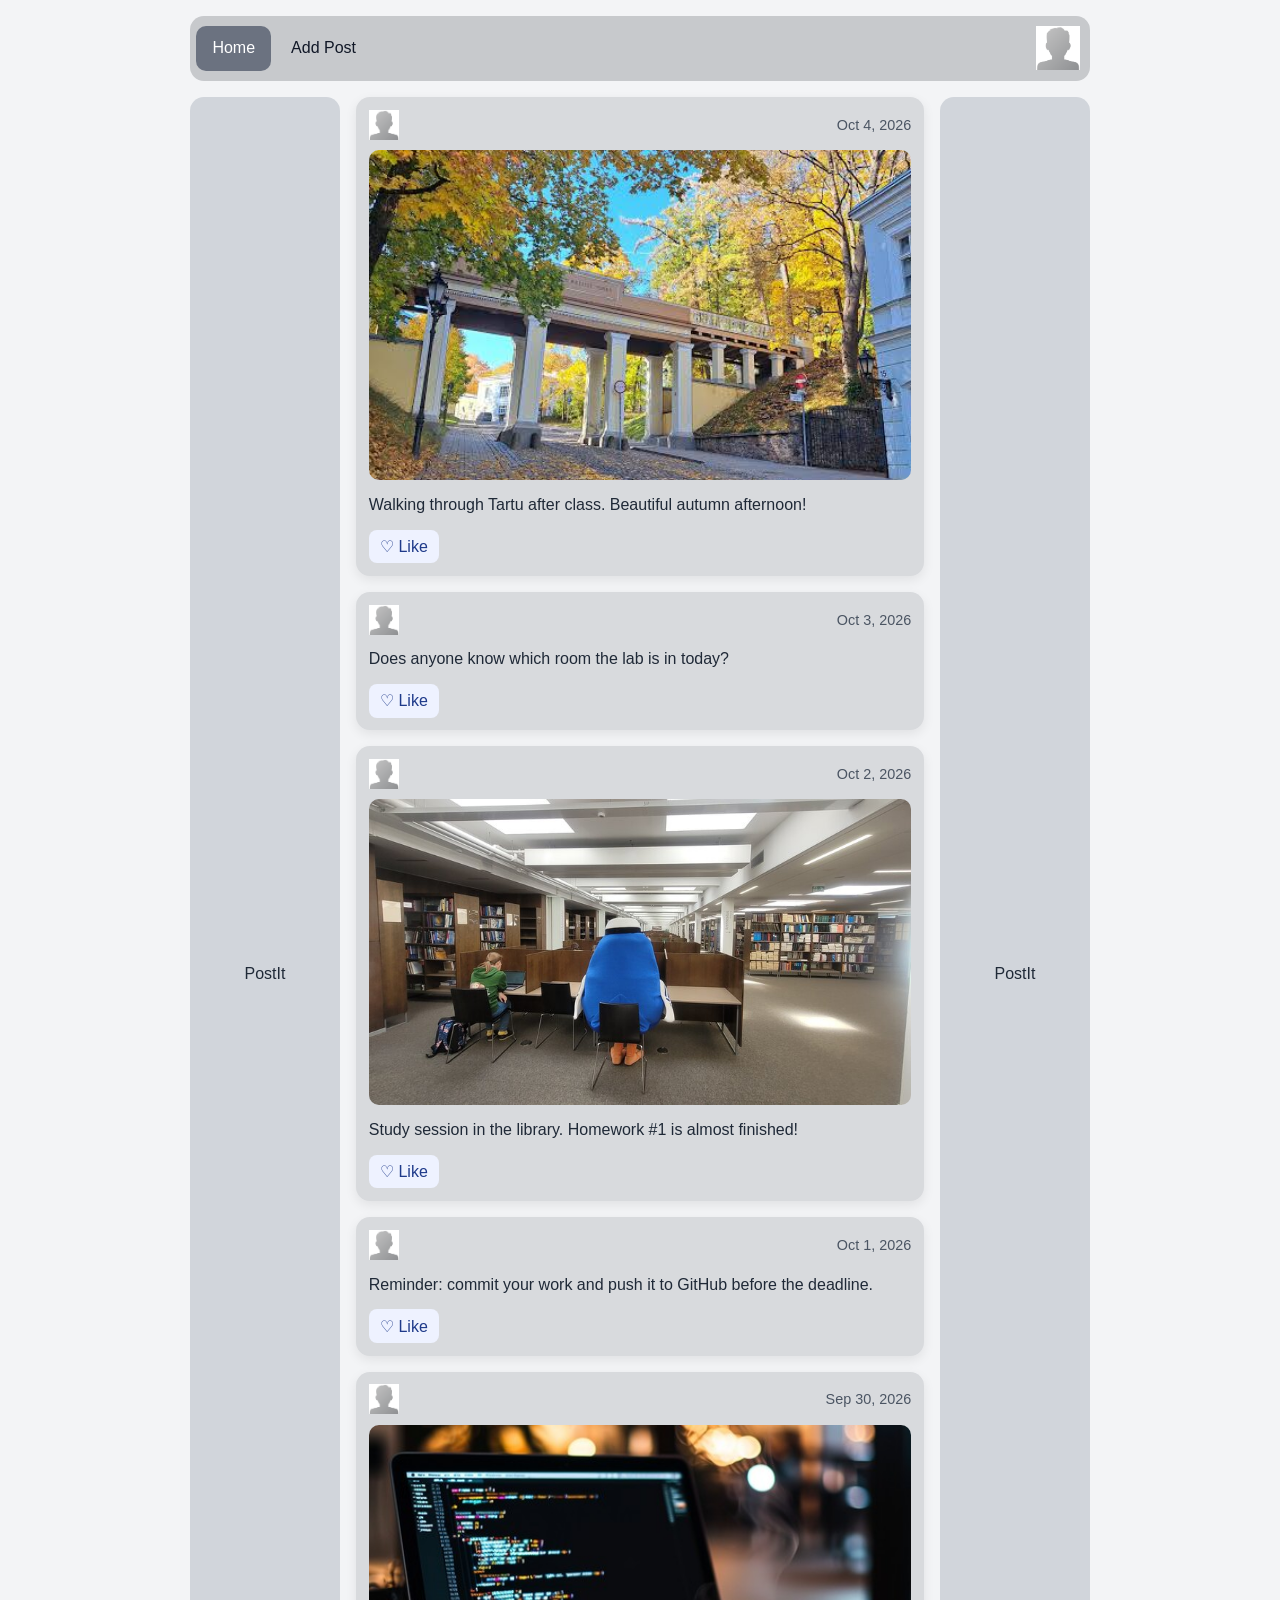
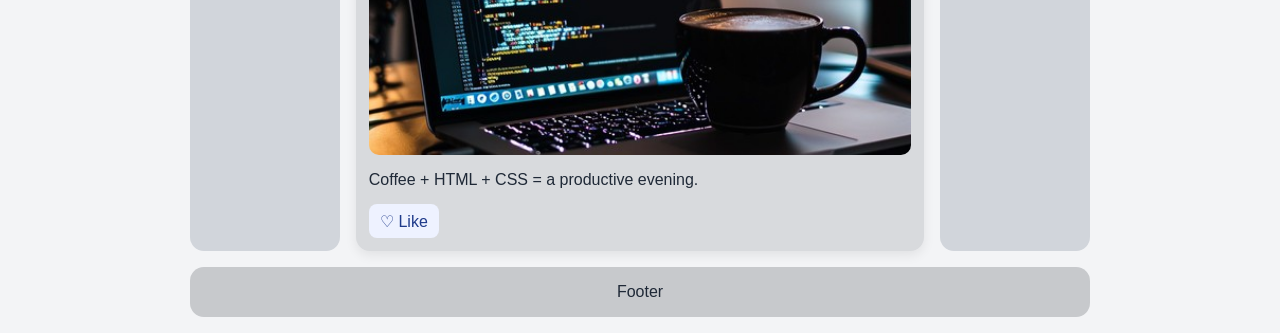
<file: index.html>
<!DOCTYPE html>
<html lang="en">
<head>
  <meta charset="UTF-8">
  <meta name="viewport" content="width=device-width, initial-scale=1.0">
  <!--muudab lehe sobivaks ka telefoniekraanile -->
  <title>PostIt - Home</title>
  <link rel="stylesheet" href="styles.css">
  <!--ühendab html faili css failiga -->
</head>
<body>
  
  <header class="site-header">
    <nav class="main-nav" aria-label="Main navigation">
      <a href="index.html" aria-current="page">Home</a>
      <a href="addPost.html">Add Post</a>
      <!-- viitab addPost.html lehele-->
      <a class="profile-link" href="login.html" aria-label="Open login page">
        <!-- viitab  login.html lehele-->
        <img src="images/avatar.jpg" alt="Profile">
        <!--img näitab pilti, src näitab asukohta kus see asub, alt on pildi kirjeldusm kui seda ei saa laadida -->
      </a>
    </nav>
  </header>

  <main class="page-shell">
    <section class="feed-layout" aria-label="Post feed">
      <!-- siin asuvad postitused ja küljepaneelid-->
      <aside class="side-panel left-panel">
        <!-- aside sisaldab lisainfot-->
        <p>PostIt</p>
      </aside>

      <section class="posts" aria-label="All posts">
        <article class="post">
          <header>
            <img class="mini-avatar" src="images/avatar.jpg" alt="User avatar">
                      <!-- kasutaja profiilipilt -->
            <time datetime="2026-10-04">Oct 4, 2026</time>
            <!-- näitab kuupäeva, datetime annab kuupäeva õiges vormis-->
          </header>
          <img class="post-photo" src="images/tartu.jpg" alt="Picture of autumn Tartu">
          <!-- postituse juurde kuuluv pilt-->
          <p>Walking through Tartu after class. Beautiful autumn afternoon!</p>
  
          <button class="like-button" type="button" aria-label="Like this post">♡ Like</button>
                    <!-- "like" nupp, type="button" tähendab et nupp ei saada vormi-->

        </article>

        <article class="post">
          <!--teine postitus-->
          <header>
            <img class="mini-avatar" src="images/avatar.jpg" alt="User avatar">
            <time datetime="2026-10-03">Oct 3, 2026</time>
          </header>
          <p>Does anyone know which room the lab is in today?</p>
          <button class="like-button" type="button" aria-label="Like this post">♡ Like</button>
        </article>

        <article class="post">
          <!--kolmas postitus-->
          <header>
            <img class="mini-avatar" src="images/avatar.jpg" alt="User avatar">
            <time datetime="2026-10-02">Oct 2, 2026</time>
          </header>
          <img class="post-photo" src="images/study.jpg" alt="Picture of studying in a library">
          <p>Study session in the library. Homework #1 is almost finished!</p>
          <button class="like-button" type="button" aria-label="Like this post">♡ Like</button>
        </article>

        <article class="post">
          <!--neljas postitus-->
          <header>
            <img class="mini-avatar" src="images/avatar.jpg" alt="User avatar">
            <time datetime="2026-10-01">Oct 1, 2026</time>
          </header>
          <p>Reminder: commit your work and push it to GitHub before the deadline.</p>
          <button class="like-button" type="button" aria-label="Like this post">♡ Like</button>
        </article>

        <article class="post">
                    <!--viies postitus-->
          <header>
            <img class="mini-avatar" src="images/avatar.jpg" alt="User avatar">
            <time datetime="2026-09-30">Sep 30, 2026</time>
          </header>
          <img class="post-photo" src="images/coffee.jpg" alt="Picture of a coffee cup and laptop">
          <p>Coffee + HTML + CSS = a productive evening.</p>
          <button class="like-button" type="button" aria-label="Like this post">♡ Like</button>
        </article>
      </section>

      <aside class="side-panel right-panel">
                  <!--parem külgpaneel-->

        <p>PostIt</p>
      </aside>
    </section>
  </main>

  <footer class="site-footer">
    <p>Footer</p>
  </footer>
</body>
</html>
</file>
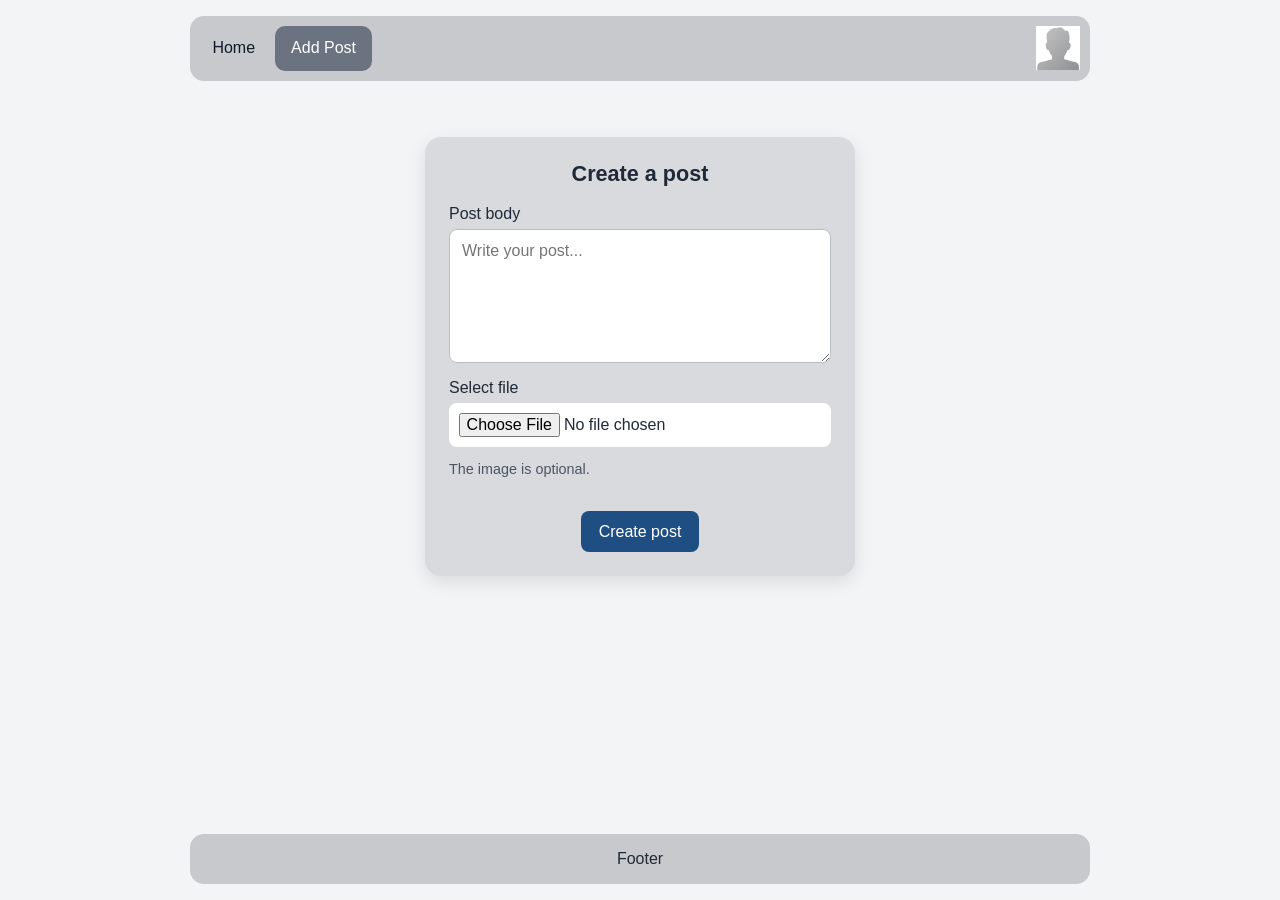
<file: addPost.html>
<!DOCTYPE html>
<html lang="en">
<head>
  <meta charset="UTF-8">
  
  <!-- leht sobivaks ka telole, üldiselt ka skaleeruv, kui brauseri suurust muudad -->
  <meta name="viewport" content="width=device-width, initial-scale=1.0">
  <title>PostIt - Add Post</title>

  <!-- ühendab addposti faili styles.css failiga -->
  <link rel="stylesheet" href="styles.css">
</head>
<body>
  
  <!-- lehe header; navigatsiooniriba; avalehele viimise nupp; add posti nupp (aria current
  näitab, et leht hetkel aktiivne); profiilipildi nupp kust läheb login lehele; profiilipilt -->
  <header class="site-header">
    <nav class="main-nav" aria-label="Main navigation">
      <a href="index.html">Home</a>
      <a href="addPost.html" aria-current="page">Add Post</a>
      <a class="profile-link" href="login.html" aria-label="Open login page">
        <img src="images/avatar.jpg" alt="Profile">
      </a>
    </nav>
  </header>

  <!-- uue postituse tegemise ala ja selle pealkiri -->
  <main class="page-shell centered-page">
    <section class="form-card" aria-labelledby="add-post-title">
      <h1 id="add-post-title">Create a post</h1>

      <!-- pärast vormi saatmist tagasi index.htmli; teksti sisestamise väli ja pealkiri;
      tekstikasti suurus, algne tekst sees ja required tähendab, et väli peab täidetud olema-->
      <form action="index.html" method="get">
        <label class="form-field">
          <span>Post body</span>
          <textarea name="postBody" rows="6" placeholder="Write your post..." required></textarea>
        </label>

        <!-- faili/pildi valimise väli; tekst selle sees; type="file" laseb
        kasutajal faili valida ning accept=image lubab valida pildifaile -->
        <label class="form-field">
          <span>Select file</span>
          <input type="file" name="postImage" accept="image/*">
        </label>

        <!-- selgitab, et pilt ei ole kohustuslik -->
        <p class="form-note">The image is optional.</p>

        <!-- nupu sektsioon; type="submit" pmst peaks ss postituse üles laadima, praegu ei tee seda; varasemalt olnud 
        action="index.html" viib kasutaja avalehele. -->
        <section class="form-actions" aria-label="Form actions">
          <button class="primary-button" type="submit">Create post</button>
        </section>
      </form>
    </section>
  </main>

  <!-- lehe alumine osa ehk footer ja selle tekst -->
  <footer class="site-footer">
    <p>Footer</p>
  </footer>
</body>
</html>
</file>
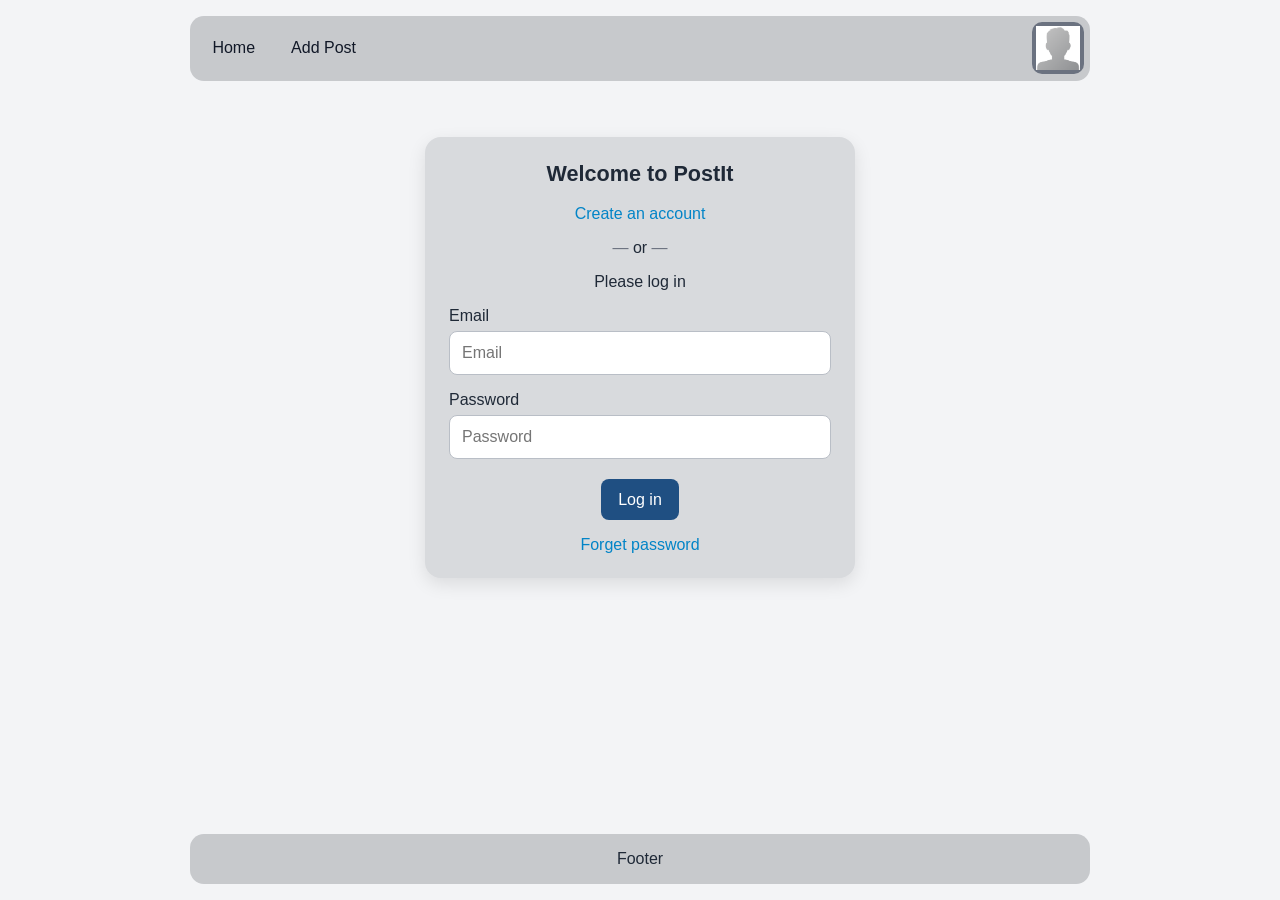
<file: login.html>
<!DOCTYPE html>
<html lang="en">
<head>
  <meta charset="UTF-8">
  <meta name="viewport" content="width=device-width, initial-scale=1.0">
  <!-- muudab lehe sobivaks ka telefonile-->
  <title>PostIt - Login</title>
  <!--tekst mida näeme brauseris -->
  <link rel="stylesheet" href="styles.css">
</head>
<body>
  <header class="site-header">
    <nav class="main-nav" aria-label="Main navigation">
      <!--navigatsioonimenüü, label kirjeldab otstarvet -->
      <a href="index.html">Home</a>
      <!-- link avalehele-->
      <a href="addPost.html">Add Post</a>
      <!--link uue postituse lisamiseks -->
      <a class="profile-link" href="login.html" aria-current="page" aria-label="Current login page">
        <!-- link viitab sisselogimise lehele, current"page" näitab et oleme sellel lehel -->
        <img src="images/avatar.jpg" alt="Profile">
        <!-- näitab profiilipilti, src on asukoht ja alt kirjeldab pilti-->
      </a>
    </nav>
  </header>

  <main class="page-shell centered-page">
    <!-- lehe põhisisu, centered-page aitab cssi abil sisu keskele paigutada -->
    <section class="form-card login-card" aria-labelledby="login-title">
      <!-- sisselogimise vormi ümbritsev osa-->
      <h1 id="login-title">Welcome to PostIt</h1>
      <!-- lehe peamine pealkiri, id võimaldab sellele elemendile teistest kohtadest diidata-->
      <a class="secondary-link" href="#create-account">Create an account</a>
      <!-- link konto loomise juurde, #create account viitab samal lehel elemendile mille id oleks create account-->
      <p class="or-text">or</p>
      <p>Please log in</p>

      <form action="index.html" method="get">
        <!-- action suunab avalehele, method get saadab vormi andmed URl-i kaudu-->
        <label class="form-field">
          <span>Email</span>
          <input type="email" name="email" placeholder="Email" required>
          <!-- emaili sisestusväli, placeholder näitab emaili kirjet väljal, required et väli ei jää tühjaks-->
        </label>

        <label class="form-field">
          <span>Password</span>
          <!--parooli välja nimetus -->
          <input type="password" name="password" placeholder="Password" required minlength="1">
          <!-- parooli sisestusväli, type="password" peidab sisestatud tähemärgid, 
          required ei luba välja tühjaks jätta ning minlength 1 nõuab 1te tähemärki-->
        </label>

        <section class="form-actions" aria-label="Form actions">
          <!-- grupeerib vormi tegevused-->
          <button class="primary-button" type="submit">Log in</button>
          <!-- nupp saadam vormi ja pärast saatmist suunatakse kasutaja index.htmli -->
        </section>
      </form>

      <a class="secondary-link" href="#forgot-password">Forget password</a>
      <!-- link unustatud parooli juurde-->
    </section>
  </main>

  <footer class="site-footer">
    <p>Footer</p>
  </footer>
</body>
</html>
</file>
<file: styles.css>
* { /*kehtib kõikidele html-i elementidele*/
  box-sizing: border-box;
}

html {
  font-family: Arial, Helvetica, sans-serif;
  background: #f3f4f6;
  color: #1f2937;
}

body {
  min-height: 100vh;          /*body kõrgus on terve ekraan*/          
  margin: 0;
  display: flex;            /*flexbox*/              
  flex-direction: column;
}

img {
  max-width: 100%; /*pildi max laius on 100% selle containeri laiusest*/
  display: block;   /*pilt on nüüd block level element*/
}

button,
input,
textarea {
  font: inherit; /*font saadakse ülemelemendilt*/
}

.site-header {
  width: min(100% - 2rem, 900px);
  margin: 1rem auto 0;
}

.main-nav {
  min-height: 58px;
  padding: 0.4rem;
  border-radius: 14px;
  background: #c7c9cc;
  display: flex;          
  align-items: center;
  gap: 0.25rem;
}

.main-nav a {
  color: #111827;
  text-decoration: none;
  padding: 0.85rem 1rem;
  border-radius: 10px;
  transition: background-color 0.2s ease, color 0.2s ease;
}

.main-nav a:hover,
.main-nav a:focus-visible {
  background: #4b5563;
  color: #ffffff;
}

.main-nav a[aria-current="page"] {
  background: #6b7280;
  color: #ffffff;
}

.main-nav .profile-link {
  margin-left: auto;
  padding: 0.25rem;
}

.profile-link img {
  width: 44px;
  height: 44px;
}


.page-shell {
  width: min(100% - 2rem, 900px);
  margin: 1rem auto;
  flex: 1;
}

.feed-layout {
  display: flex;              
  align-items: stretch;
  gap: 1rem;
}

.side-panel {
  flex: 0 0 150px;
  min-height: 420px;
  padding: 1rem;
  border-radius: 14px;
  background: #d1d5db;
  display: flex;
  align-items: center;
  justify-content: center;
  text-align: center;
}

.posts {
  flex: 1 1 520px;
  display: flex;            
  flex-direction: column;
  gap: 1rem;
  min-width: 0;
}

.post {
  background: #d8dadd;
  border-radius: 14px;
  padding: 0.8rem;
  box-shadow: 0 4px 12px rgb(0 0 0 / 8%);
}

.post > header {
  display: flex;
  align-items: center;
  gap: 0.5rem;
  margin-bottom: 0.65rem;
}

.post > header time {
  margin-left: auto;
  color: #4b5563;
  font-size: 0.9rem;
}

.mini-avatar {
  width: 30px;
  height: 30px;
}

.post-photo {
  width: 100%;
  max-height: 330px;
  object-fit: cover;
  border-radius: 10px;
}

.post p {
  line-height: 1.5;
  margin: 0.8rem 0;
}

.like-button {
  border: 0;
  border-radius: 8px;
  padding: 0.45rem 0.7rem;
  background: #eef2ff;
  color: #1e3a8a;
  cursor: pointer;
}

.like-button:hover {
  background: #dbeafe;
}

.centered-page {
  display: flex;
  align-items: flex-start;
  justify-content: center;
  padding-top: 2.5rem;
}

.form-card {
  width: min(100%, 430px);
  padding: 1.5rem;
  border-radius: 16px;
  background: #d8dadd;
  box-shadow: 0 6px 18px rgb(0 0 0 / 10%);
}

.form-card h1 {
  margin-top: 0;
  text-align: center;
  font-size: 1.35rem;
}

.form-card form {
  display: flex;            
  flex-direction: column;
}

.form-field {
  display: flex;
  flex-direction: column;
  gap: 0.4rem;
}

.form-field + .form-field {
  margin-top: 1rem;
}

.form-field textarea,
.form-field input[type="email"],
.form-field input[type="password"] {
  width: 100%;
  border: 1px solid #b9bec6;
  border-radius: 8px;
  background: #ffffff;
  padding: 0.75rem;
}

.form-field input[type="file"] {
  width: 100%;
  background: #ffffff;
  border-radius: 8px;
  padding: 0.6rem;
}

.form-note {
  color: #4b5563;
  font-size: 0.9rem;
}

.form-field ~ .form-actions {
  margin-top: 1.25rem;
}

.form-actions {
  display: flex;
  justify-content: center;
}

.primary-button {
  border: 0;
  border-radius: 8px;
  background: #1f4f82;
  color: #ffffff;
  padding: 0.7rem 1.1rem;
  cursor: pointer;
}

.primary-button:hover,
.primary-button:focus-visible {
  background: #163b63;
}

.login-card {
  text-align: center;
}

.login-card form {
  margin: 1rem 0;
  text-align: left;
}

.secondary-link {
  color: #0284c7;
  text-decoration: none;
}

.secondary-link:hover {
  text-decoration: underline;
}

.or-text {
  margin-bottom: 0.2rem;
}

.or-text::before,
.or-text::after {
  content: " — ";
  color: #6b7280;
}

.site-footer {
  width: min(100% - 2rem, 900px);
  margin: 0 auto 1rem;
  padding: 1rem;
  border-radius: 14px;
  background: #c7c9cc;
  text-align: center;
}

.site-footer p {
  margin: 0;
}

@media (max-width: 700px) {
  .site-header,
  .page-shell,
  .site-footer {
    width: min(100% - 1rem, 900px);
  }

  .main-nav {
    min-height: 52px;
  }

  .main-nav a {
    padding: 0.7rem 0.8rem;
  }

  .feed-layout {
    flex-direction: column;
  }

  .side-panel {
    display: none;
  }

  .posts {
    flex-basis: auto;
  }

  .centered-page {
    padding-top: 1rem;
  }
}
</file>
